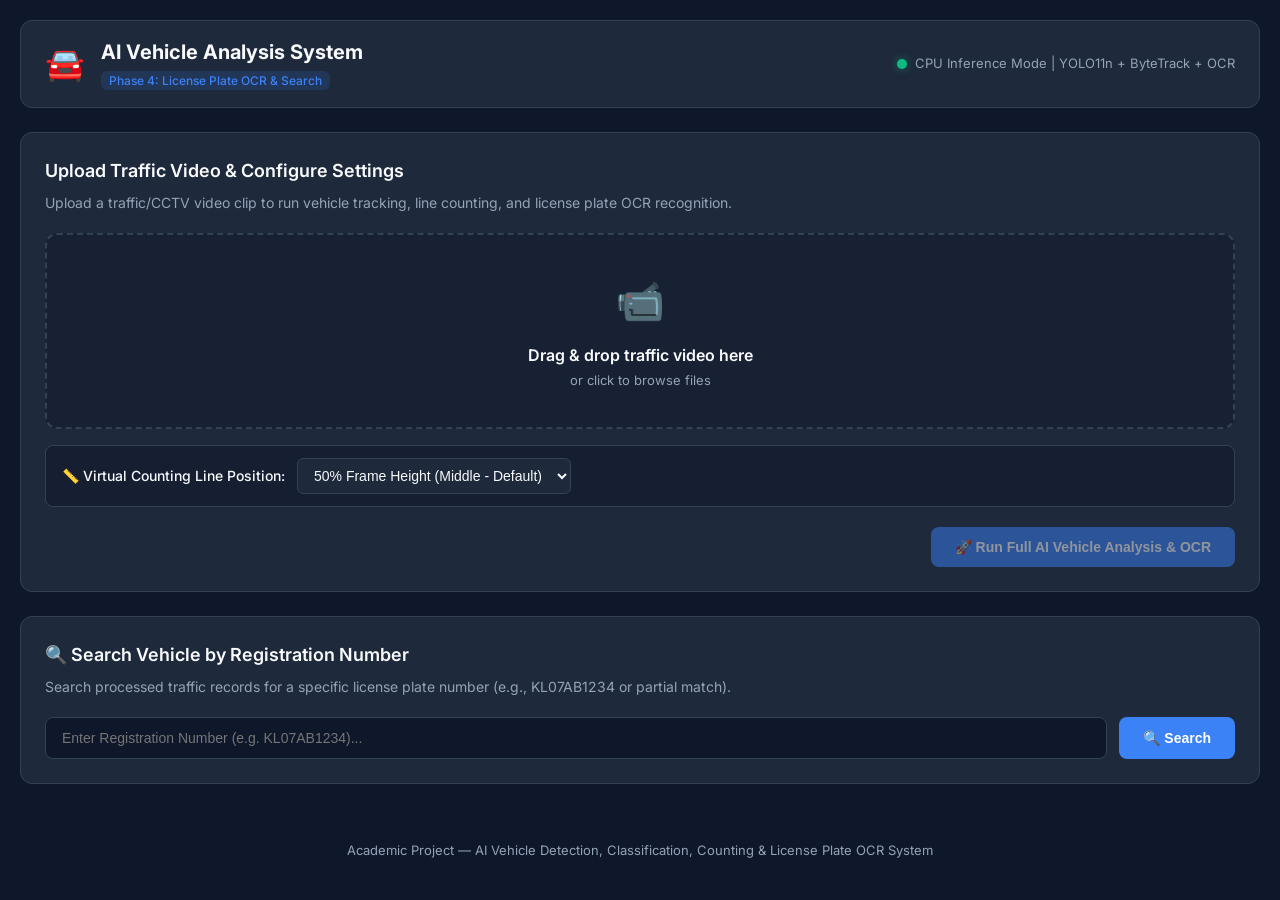
<file: app/templates/index.html>
<!DOCTYPE html>
<html lang="en">
<head>
    <meta charset="UTF-8">
    <meta name="viewport" content="width=device-width, initial-scale=1.0">
    <title>AI Vehicle Detection, OCR & Analytics System</title>
    <link href="https://fonts.googleapis.com/css2?family=Inter:wght@300;400;500;600;700&display=swap" rel="stylesheet">
    <link rel="stylesheet" href="/static/css/style.css">
</head>
<body>
    <div class="app-container">
        <!-- Main Navbar -->
        <header class="navbar">
            <div class="brand">
                <div class="brand-logo">🚘</div>
                <div>
                    <h1>AI Vehicle Analysis System</h1>
                    <span class="phase-badge">Phase 4: License Plate OCR & Search</span>
                </div>
            </div>
            <div class="system-status" id="systemStatus">
                <span class="status-dot online"></span> CPU Inference Mode | YOLO11n + ByteTrack + OCR
            </div>
        </header>

        <!-- Main Body -->
        <main class="content">
            <!-- Upload & Settings Section -->
            <section class="card upload-card">
                <h2>Upload Traffic Video & Configure Settings</h2>
                <p class="subtitle">Upload a traffic/CCTV video clip to run vehicle tracking, line counting, and license plate OCR recognition.</p>
                
                <form id="uploadForm" class="upload-form">
                    <div class="drop-zone" id="dropZone">
                        <div class="drop-icon">📹</div>
                        <p class="drop-title">Drag & drop traffic video here</p>
                        <p class="drop-subtitle">or click to browse files</p>
                        <input type="file" id="videoInput" accept="video/mp4,video/x-m4v,video/*" hidden>
                        <div id="fileInfo" class="file-info hidden">
                            <span class="file-name" id="fileName">video.mp4</span>
                            <span class="file-size" id="fileSize">0 MB</span>
                        </div>
                    </div>

                    <!-- Config Bar -->
                    <div class="config-bar">
                        <label for="lineRatioSelect" class="config-label">
                            📏 Virtual Counting Line Position:
                        </label>
                        <select id="lineRatioSelect" class="config-select">
                            <option value="0.3">30% Frame Height (Top)</option>
                            <option value="0.4">40% Frame Height</option>
                            <option value="0.5" selected>50% Frame Height (Middle - Default)</option>
                            <option value="0.6">60% Frame Height</option>
                            <option value="0.7">70% Frame Height (Bottom)</option>
                        </select>
                    </div>

                    <div class="actions">
                        <button type="submit" id="processBtn" class="btn btn-primary" disabled>
                            <span class="btn-text">🚀 Run Full AI Vehicle Analysis & OCR</span>
                        </button>
                    </div>
                </form>

                <!-- Processing Progress Spinner -->
                <div id="processingState" class="processing-state hidden">
                    <div class="spinner"></div>
                    <div class="processing-info">
                        <h3>Running YOLO Detection, ByteTrack & License Plate OCR...</h3>
                        <p>Scanning vehicles, calculating line crossings, and reading license plates. Please wait.</p>
                    </div>
                </div>
                
                <!-- Error Alert Box -->
                <div id="errorMessage" class="error-alert hidden"></div>
            </section>

            <!-- Search Section -->
            <section class="card search-card">
                <h2>🔍 Search Vehicle by Registration Number</h2>
                <p class="subtitle">Search processed traffic records for a specific license plate number (e.g., KL07AB1234 or partial match).</p>
                
                <div class="search-box">
                    <input type="text" id="searchInput" class="search-input" placeholder="Enter Registration Number (e.g. KL07AB1234)...">
                    <button id="searchBtn" class="btn btn-primary">🔍 Search</button>
                </div>

                <div id="searchResults" class="search-results-container hidden"></div>
            </section>

            <!-- Results Section -->
            <section id="resultsSection" class="results-section hidden">
                <div class="grid-layout">
                    <!-- Left: Video Player -->
                    <div class="card video-card">
                        <div class="card-header">
                            <h2>AI Output Video with Tracking & OCR Badges</h2>
                            <div class="tab-group">
                                <button class="tab-btn active" data-target="processedVideo">AI Processed Output</button>
                                <button class="tab-btn" data-target="originalVideo">Original Video</button>
                            </div>
                        </div>

                        <div class="video-container">
                            <video id="processedVideo" controls class="video-player">
                                <source src="" type="video/mp4">
                                Your browser does not support the video tag.
                            </video>
                            <video id="originalVideo" controls class="video-player hidden">
                                <source src="" type="video/mp4">
                                Your browser does not support the video tag.
                            </video>
                        </div>
                    </div>

                    <!-- Right: Analytics Dashboard -->
                    <div class="card analytics-card">
                        <h2>Vehicle Analysis & Counting Summary</h2>

                        <div class="metrics-grid">
                            <div class="metric-box">
                                <span class="metric-label">Total Line Crossings</span>
                                <span class="metric-value highlight" id="statLineCrossings">0</span>
                            </div>
                            <div class="metric-box">
                                <span class="metric-label">Directional IN / OUT</span>
                                <span class="metric-value" id="statDirectional">IN: 0 | OUT: 0</span>
                            </div>
                            <div class="metric-box">
                                <span class="metric-label">Unique Vehicles Tracked</span>
                                <span class="metric-value" id="statUniqueVehicles">0</span>
                            </div>
                            <div class="metric-box">
                                <span class="metric-label">Inference Speed</span>
                                <span class="metric-value" id="statFps">0 FPS</span>
                            </div>
                        </div>

                        <h3 class="section-title">Class-Wise Line Counts</h3>
                        <div class="class-counts-grid">
                            <div class="class-card car">
                                <div class="class-header">
                                    <span class="class-icon">🚗</span>
                                    <span class="class-name">Cars</span>
                                </div>
                                <span class="class-count" id="countCar">0</span>
                            </div>

                            <div class="class-card motorcycle">
                                <div class="class-header">
                                    <span class="class-icon">🏍️</span>
                                    <span class="class-name">Motorcycles</span>
                                </div>
                                <span class="class-count" id="countMotorcycle">0</span>
                            </div>

                            <div class="class-card bus">
                                <div class="class-header">
                                    <span class="class-icon">🚌</span>
                                    <span class="class-name">Buses</span>
                                </div>
                                <span class="class-count" id="countBus">0</span>
                            </div>

                            <div class="class-card truck">
                                <div class="class-header">
                                    <span class="class-icon">🚛</span>
                                    <span class="class-name">Trucks</span>
                                </div>
                                <span class="class-count" id="countTruck">0</span>
                            </div>
                        </div>
                    </div>
                </div>

                <!-- Recognized License Plates Table Card -->
                <div class="card table-card" style="margin-top: 24px;">
                    <h2>Detected License Plates & OCR Records</h2>
                    <p class="subtitle">Recognized registration numbers associated with persistent vehicle tracking IDs.</p>

                    <div class="table-responsive">
                        <table class="data-table">
                            <thead>
                                <tr>
                                    <th>Vehicle ID</th>
                                    <th>Vehicle Type</th>
                                    <th>Registration Number</th>
                                    <th>OCR Confidence</th>
                                    <th>Timestamp</th>
                                    <th>Plate Crop</th>
                                </tr>
                            </thead>
                            <tbody id="platesTableBody">
                                <tr>
                                    <td colspan="6" class="text-center">No license plates recognized yet. Process a video above.</td>
                                </tr>
                            </tbody>
                        </table>
                    </div>
                </div>
            </section>
        </main>

        <footer class="footer">
            <p>Academic Project — AI Vehicle Detection, Classification, Counting & License Plate OCR System</p>
        </footer>
    </div>

    <script src="/static/js/app.js"></script>
</body>
</html>
</file>
<file: static/css/style.css>
:root {
    --bg-primary: #0f172a;
    --bg-card: #1e293b;
    --bg-hover: #334155;
    --text-primary: #f8fafc;
    --text-secondary: #94a3b8;
    --accent-blue: #3b82f6;
    --accent-emerald: #10b981;
    --accent-amber: #f59e0b;
    --accent-red: #ef4444;
    --border-color: #334155;
    --radius: 12px;
}

* {
    box-sizing: border-box;
    margin: 0;
    padding: 0;
}

body {
    font-family: 'Inter', system-ui, -apple-system, sans-serif;
    background-color: var(--bg-primary);
    color: var(--text-primary);
    line-height: 1.5;
    min-height: 100vh;
}

.app-container {
    max-width: 1280px;
    margin: 0 auto;
    padding: 20px;
    display: flex;
    flex-direction: column;
    min-height: 100vh;
}

/* Navbar */
.navbar {
    display: flex;
    justify-content: space-between;
    align-items: center;
    padding: 16px 24px;
    background: var(--bg-card);
    border-radius: var(--radius);
    border: 1px solid var(--border-color);
    margin-bottom: 24px;
}

.brand {
    display: flex;
    align-items: center;
    gap: 16px;
}

.brand-logo {
    font-size: 32px;
}

.brand h1 {
    font-size: 20px;
    font-weight: 700;
}

.phase-badge {
    font-size: 12px;
    background: rgba(59, 130, 246, 0.15);
    color: var(--accent-blue);
    padding: 2px 8px;
    border-radius: 6px;
    font-weight: 500;
}

.system-status {
    font-size: 13px;
    color: var(--text-secondary);
    display: flex;
    align-items: center;
    gap: 8px;
}

.status-dot {
    width: 10px;
    height: 10px;
    border-radius: 50%;
}

.status-dot.online {
    background: var(--accent-emerald);
    box-shadow: 0 0 8px rgba(16, 185, 129, 0.5);
}

/* Content & Cards */
.content {
    flex: 1;
    display: flex;
    flex-direction: column;
    gap: 24px;
}

.card {
    background: var(--bg-card);
    border: 1px solid var(--border-color);
    border-radius: var(--radius);
    padding: 24px;
}

.card h2 {
    font-size: 18px;
    font-weight: 600;
    margin-bottom: 8px;
}

.subtitle {
    font-size: 14px;
    color: var(--text-secondary);
    margin-bottom: 20px;
}

/* Drop Zone */
.drop-zone {
    border: 2px dashed var(--border-color);
    border-radius: var(--radius);
    padding: 36px 24px;
    text-align: center;
    cursor: pointer;
    transition: all 0.2s ease;
    background: rgba(15, 23, 42, 0.4);
}

.drop-zone:hover, .drop-zone.dragover {
    border-color: var(--accent-blue);
    background: rgba(59, 130, 246, 0.05);
}

.drop-icon {
    font-size: 40px;
    margin-bottom: 12px;
}

.drop-title {
    font-size: 16px;
    font-weight: 600;
    margin-bottom: 4px;
}

.drop-subtitle {
    font-size: 13px;
    color: var(--text-secondary);
}

.file-info {
    margin-top: 16px;
    padding: 10px;
    background: var(--bg-hover);
    border-radius: 8px;
    display: inline-flex;
    gap: 12px;
    font-size: 14px;
}

/* Config Bar */
.config-bar {
    margin-top: 16px;
    display: flex;
    align-items: center;
    gap: 12px;
    background: rgba(15, 23, 42, 0.5);
    padding: 12px 16px;
    border-radius: 8px;
    border: 1px solid var(--border-color);
}

.config-label {
    font-size: 14px;
    font-weight: 500;
    color: var(--text-primary);
}

.config-select {
    background: var(--bg-card);
    color: var(--text-primary);
    border: 1px solid var(--border-color);
    padding: 8px 12px;
    border-radius: 6px;
    font-size: 14px;
    outline: none;
    cursor: pointer;
}

.config-select:focus {
    border-color: var(--accent-blue);
}

/* Search Component */
.search-box {
    display: flex;
    gap: 12px;
}

.search-input {
    flex: 1;
    background: var(--bg-primary);
    border: 1px solid var(--border-color);
    border-radius: 8px;
    padding: 12px 16px;
    color: var(--text-primary);
    font-size: 14px;
    outline: none;
}

.search-input:focus {
    border-color: var(--accent-blue);
}

.search-results-container {
    margin-top: 20px;
    display: flex;
    flex-direction: column;
    gap: 16px;
}

.match-card {
    background: var(--bg-primary);
    border: 1px solid var(--accent-blue);
    border-radius: 8px;
    padding: 16px;
    display: flex;
    gap: 20px;
    align-items: center;
}

.match-details {
    flex: 1;
}

.match-badge {
    display: inline-block;
    background: rgba(59, 130, 246, 0.2);
    color: var(--accent-blue);
    font-weight: 700;
    padding: 4px 10px;
    border-radius: 6px;
    font-size: 14px;
    margin-bottom: 8px;
}

.match-frame-img {
    max-width: 240px;
    border-radius: 6px;
    border: 1px solid var(--border-color);
}

.actions {
    margin-top: 20px;
    display: flex;
    justify-content: flex-end;
}

.btn {
    padding: 12px 24px;
    border-radius: 8px;
    border: none;
    font-weight: 600;
    font-size: 14px;
    cursor: pointer;
    transition: background 0.2s ease;
}

.btn-primary {
    background: var(--accent-blue);
    color: white;
}

.btn-primary:hover:not(:disabled) {
    background: #2563eb;
}

.btn-primary:disabled {
    opacity: 0.5;
    cursor: not-allowed;
}

/* Processing State & Spinner */
.processing-state {
    display: flex;
    align-items: center;
    gap: 16px;
    margin-top: 20px;
    padding: 16px;
    background: rgba(59, 130, 246, 0.1);
    border-radius: 8px;
    border: 1px solid rgba(59, 130, 246, 0.3);
}

.spinner {
    width: 28px;
    height: 28px;
    border: 3px solid rgba(255, 255, 255, 0.2);
    border-top-color: var(--accent-blue);
    border-radius: 50%;
    animation: spin 1s linear infinite;
}

@keyframes spin {
    to { transform: rotate(360deg); }
}

.processing-info h3 {
    font-size: 15px;
    font-weight: 600;
}

.processing-info p {
    font-size: 13px;
    color: var(--text-secondary);
}

.error-alert {
    margin-top: 16px;
    padding: 14px;
    background: rgba(239, 68, 68, 0.15);
    border: 1px solid var(--accent-red);
    color: #fca5a5;
    border-radius: 8px;
    font-size: 14px;
}

/* Results Section Grid */
.grid-layout {
    display: grid;
    grid-template-columns: 1.3fr 1fr;
    gap: 24px;
}

@media (max-width: 992px) {
    .grid-layout {
        grid-template-columns: 1fr;
    }
}

.card-header {
    display: flex;
    justify-content: space-between;
    align-items: center;
    margin-bottom: 16px;
}

.tab-group {
    display: flex;
    gap: 4px;
    background: var(--bg-primary);
    padding: 4px;
    border-radius: 8px;
}

.tab-btn {
    background: transparent;
    border: none;
    color: var(--text-secondary);
    padding: 6px 12px;
    border-radius: 6px;
    font-size: 13px;
    cursor: pointer;
}

.tab-btn.active {
    background: var(--bg-hover);
    color: var(--text-primary);
    font-weight: 500;
}

.video-container {
    width: 100%;
    aspect-ratio: 16/9;
    background: black;
    border-radius: 8px;
    overflow: hidden;
}

.video-player {
    width: 100%;
    height: 100%;
    object-fit: contain;
}

/* Table Styling */
.table-responsive {
    overflow-x: auto;
}

.data-table {
    width: 100%;
    border-collapse: collapse;
    margin-top: 12px;
    font-size: 14px;
}

.data-table th, .data-table td {
    padding: 12px 16px;
    text-align: left;
    border-bottom: 1px solid var(--border-color);
}

.data-table th {
    background: var(--bg-primary);
    color: var(--text-secondary);
    font-weight: 600;
    text-transform: uppercase;
    font-size: 12px;
    letter-spacing: 0.5px;
}

.data-table tbody tr:hover {
    background: rgba(255, 255, 255, 0.02);
}

.plate-badge {
    background: rgba(16, 185, 129, 0.15);
    color: var(--accent-emerald);
    font-weight: 700;
    padding: 2px 8px;
    border-radius: 4px;
    letter-spacing: 1px;
}

.plate-img-thumb {
    height: 36px;
    border-radius: 4px;
    border: 1px solid var(--border-color);
}

/* Metrics & Statistics */
.metrics-grid {
    display: grid;
    grid-template-columns: repeat(2, 1fr);
    gap: 12px;
    margin-bottom: 24px;
}

.metric-box {
    background: var(--bg-primary);
    padding: 14px;
    border-radius: 8px;
    display: flex;
    flex-direction: column;
}

.metric-label {
    font-size: 12px;
    color: var(--text-secondary);
    text-transform: uppercase;
    letter-spacing: 0.5px;
}

.metric-value {
    font-size: 20px;
    font-weight: 700;
    margin-top: 4px;
}

.metric-value.highlight {
    color: var(--accent-blue);
}

.section-title {
    font-size: 14px;
    font-weight: 600;
    color: var(--text-secondary);
    margin-bottom: 12px;
    text-transform: uppercase;
    letter-spacing: 0.5px;
}

/* Class Counts Cards */
.class-counts-grid {
    display: grid;
    grid-template-columns: repeat(2, 1fr);
    gap: 12px;
}

.class-card {
    background: var(--bg-primary);
    border-radius: 8px;
    padding: 14px;
    border-left: 4px solid var(--border-color);
}

.class-card.car { border-left-color: var(--accent-blue); }
.class-card.motorcycle { border-left-color: var(--accent-emerald); }
.class-card.bus { border-left-color: var(--accent-amber); }
.class-card.truck { border-left-color: var(--accent-red); }

.class-header {
    display: flex;
    align-items: center;
    gap: 8px;
    margin-bottom: 6px;
}

.class-icon {
    font-size: 18px;
}

.class-name {
    font-size: 13px;
    color: var(--text-secondary);
    font-weight: 500;
}

.class-count {
    font-size: 22px;
    font-weight: 700;
}

.hidden {
    display: none !important;
}

.text-center {
    text-align: center;
}

.footer {
    text-align: center;
    padding: 20px 0;
    color: var(--text-secondary);
    font-size: 13px;
    margin-top: auto;
}
</file>
